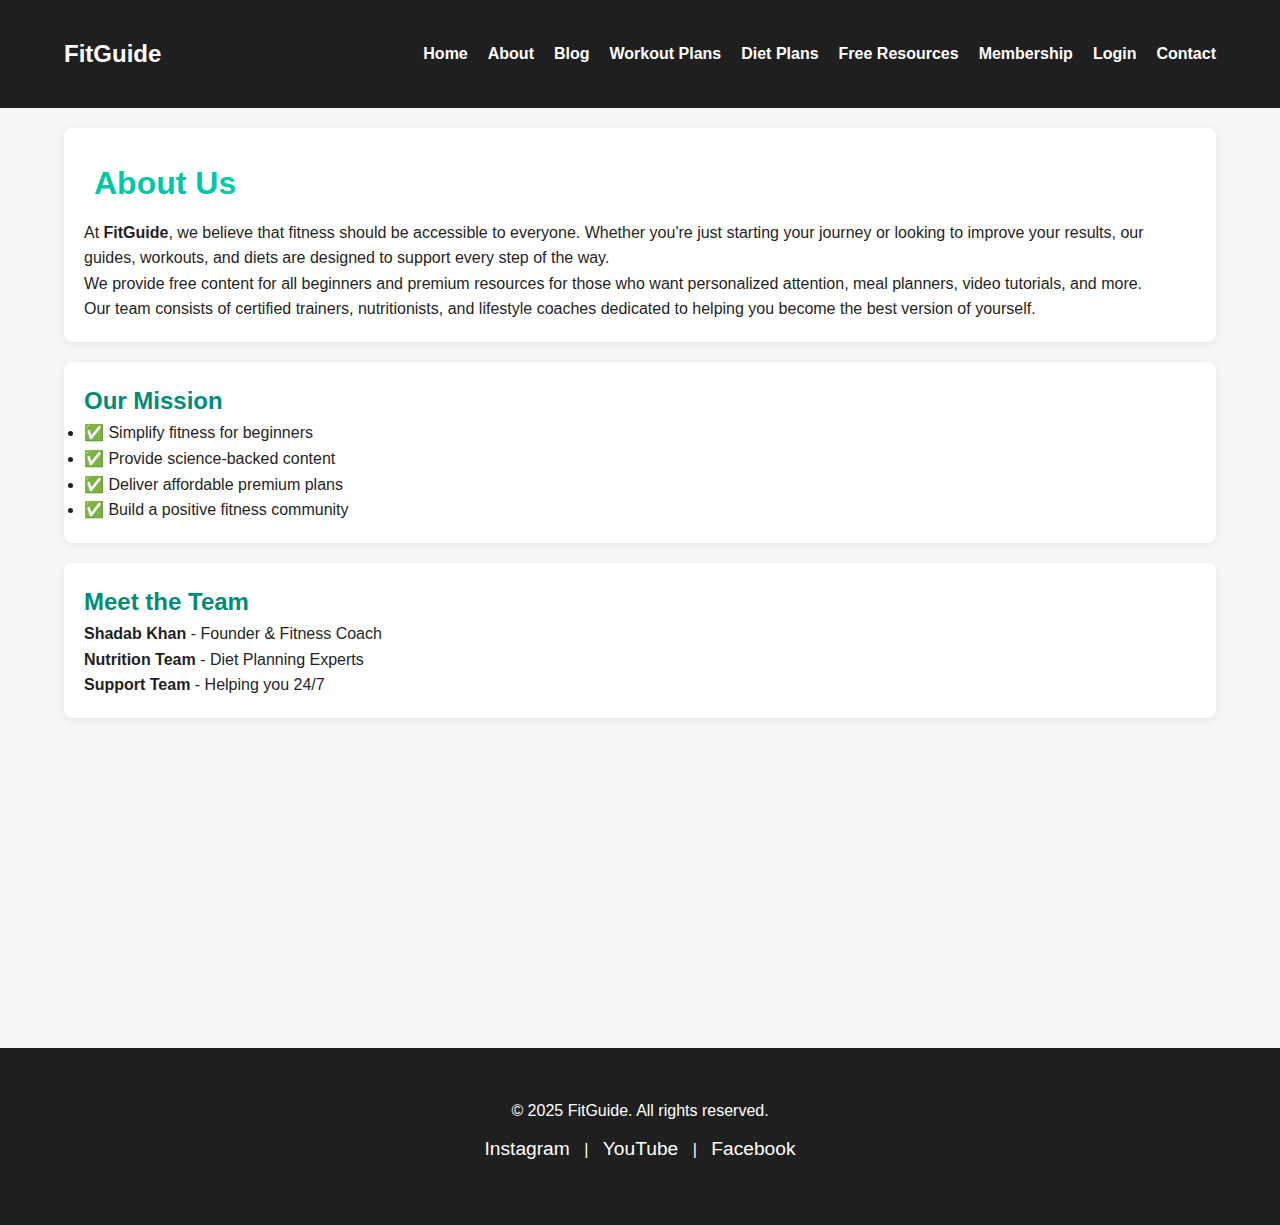
<file: about.html>
<!DOCTYPE html>
<html lang="en">
<head>
  <meta charset="UTF-8" />
  <meta name="viewport" content="width=device-width, initial-scale=1.0" />
  <meta name="description" content="Learn about our mission to help you get fit with accessible, beginner-friendly workout and diet plans.">
  <title>About Us - FitGuide</title>
  <link rel="stylesheet" href="style.css" />
</head>
<body>
  <!-- Header -->
  <header>
    <div class="container nav-container">
      <div class="logo">FitGuide</div>
  
      <div class="hamburger" id="hamburger">
        ☰
      </div>
  
      <nav id="nav-links">
        <ul>
          <li><a href="index.html">Home</a></li>
          <li><a href="about.html">About</a></li>
          <li><a href="blog.html">Blog</a></li>
          <li><a href="workout-plans.html">Workout Plans</a></li>
          <li><a href="diet-plans.html">Diet Plans</a></li>
          <li><a href="resources.html">Free Resources</a></li>
          <li><a href="membership.html">Membership</a></li>
          <li><a href="login.html">Login</a></li>
          <li><a href="contact.html">Contact</a></li>
        </ul>
      </nav>
    </div>
  </header>
  

  <!-- Main Content -->
  <main class="container">
    <section class="card">
      <h1>About Us</h1>
      <p>
        At <strong>FitGuide</strong>, we believe that fitness should be accessible to everyone. Whether you're just starting your journey or looking to improve your results, our guides, workouts, and diets are designed to support every step of the way.
      </p>
      <p>
        We provide free content for all beginners and premium resources for those who want personalized attention, meal planners, video tutorials, and more.
      </p>
      <p>
        Our team consists of certified trainers, nutritionists, and lifestyle coaches dedicated to helping you become the best version of yourself.
      </p>
    </section>

    <section class="card">
      <h2>Our Mission</h2>
      <ul>
        <li>✅ Simplify fitness for beginners</li>
        <li>✅ Provide science-backed content</li>
        <li>✅ Deliver affordable premium plans</li>
        <li>✅ Build a positive fitness community</li>
      </ul>
    </section>

    <section class="card">
      <h2>Meet the Team</h2>
      <p><strong>Shadab Khan</strong> - Founder & Fitness Coach</p>
      <p><strong>Nutrition Team</strong> - Diet Planning Experts</p>
      <p><strong>Support Team</strong> - Helping you 24/7</p>
    </section>
  </main>

  <!-- Footer -->
  <footer>
    <div class="container">
      <p>© 2025 FitGuide. All rights reserved.</p>
      <div class="social-icons">
        <a href="#">Instagram</a> |
        <a href="#">YouTube</a> |
        <a href="#">Facebook</a>
      </div>
    </div>
  </footer>
  <script>
    const hamburger = document.getElementById('hamburger');
    const navLinks = document.getElementById('nav-links');
  
    hamburger.addEventListener('click', () => {
      navLinks.classList.toggle('show');
    });
  </script>
  
</body>
</html>
</file>
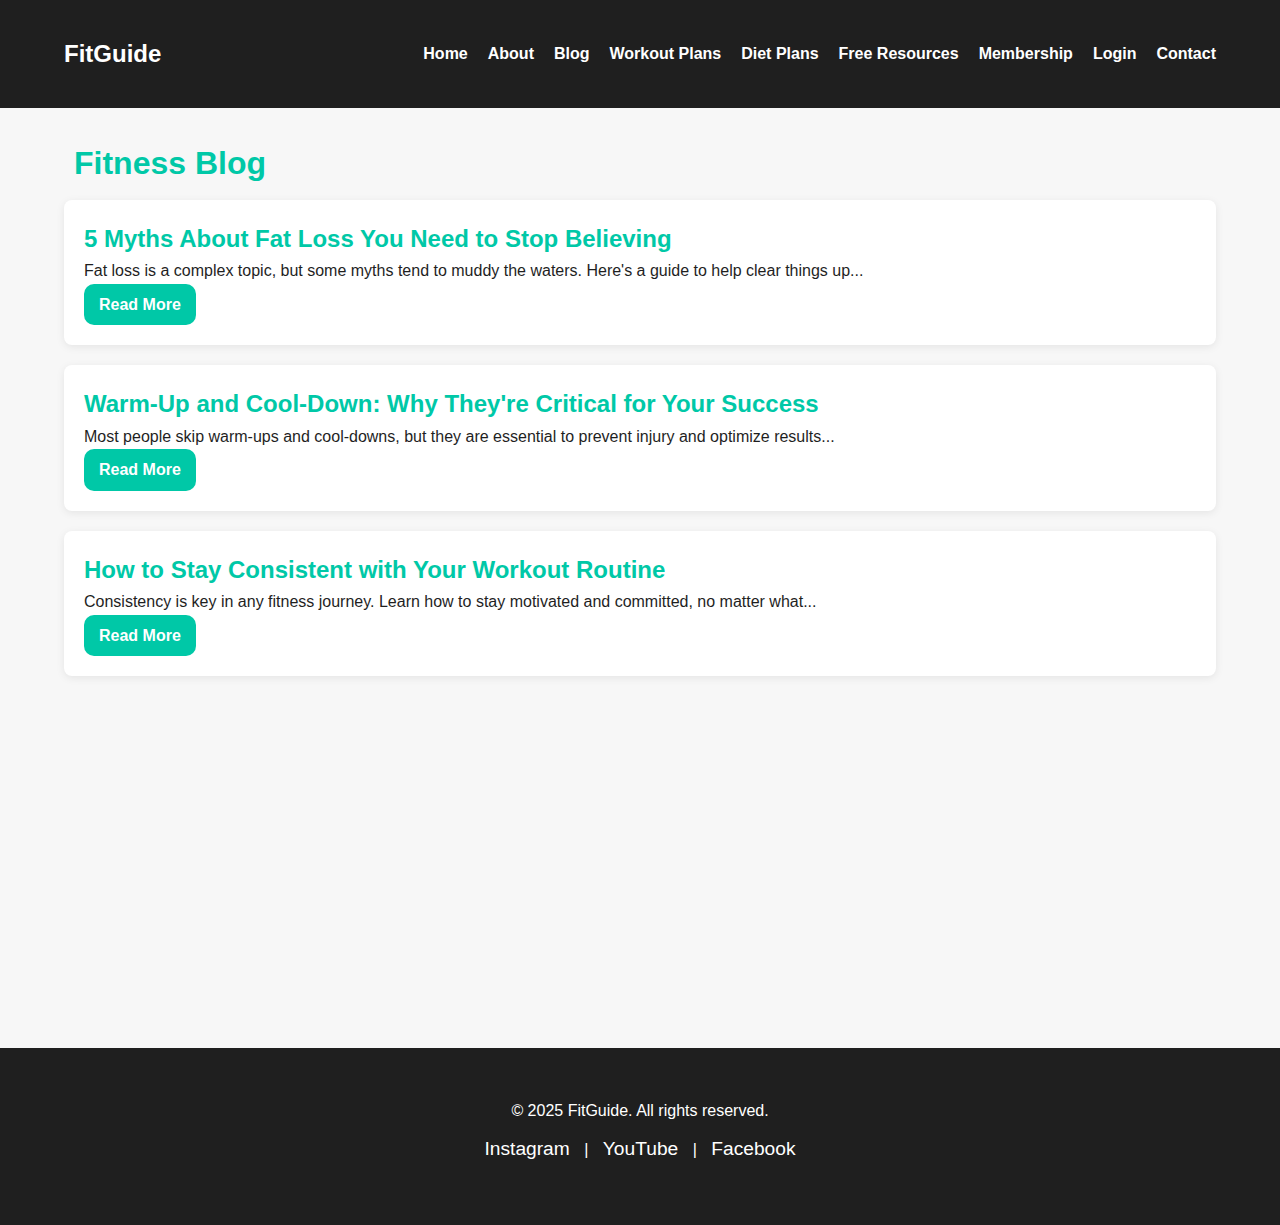
<file: blog.html>
<!DOCTYPE html>
<html lang="en">
<head>
  <meta charset="UTF-8" />
  <meta name="viewport" content="width=device-width, initial-scale=1.0" />
  <meta name="description" content="Discover fitness tips, workout myths, and the best advice to kickstart your fitness journey.">
  <title>Fitness Blog - FitGuide</title>
  <link rel="stylesheet" href="style.css" />
</head>
<body>
  <!-- Header -->
  <header>
    <div class="container nav-container">
      <div class="logo">FitGuide</div>
  
      <div class="hamburger" id="hamburger">
        ☰
      </div>
  
      <nav id="nav-links">
        <ul>
          <li><a href="index.html">Home</a></li>
          <li><a href="about.html">About</a></li>
          <li><a href="blog.html">Blog</a></li>
          <li><a href="workout-plans.html">Workout Plans</a></li>
          <li><a href="diet-plans.html">Diet Plans</a></li>
          <li><a href="resources.html">Free Resources</a></li>
          <li><a href="membership.html">Membership</a></li>
          <li><a href="login.html">Login</a></li>
          <li><a href="contact.html">Contact</a></li>
        </ul>
      </nav>
    </div>
  </header>
  

  <!-- Main Content -->
  
  <main class="container">
    <h1>Fitness Blog</h1>
    <section class="card">
      
      <h2><a href="#">5 Myths About Fat Loss You Need to Stop Believing</a></h2>
      <p>Fat loss is a complex topic, but some myths tend to muddy the waters. Here's a guide to help clear things up...</p>
      <a class="btn" href="#">Read More</a>
    </section>

    <section class="card">
      <h2><a href="#">Warm-Up and Cool-Down: Why They're Critical for Your Success</a></h2>
      <p>Most people skip warm-ups and cool-downs, but they are essential to prevent injury and optimize results...</p>
      <a class="btn" href="#">Read More</a>
    </section>

    <section class="card">
      <h2><a href="#">How to Stay Consistent with Your Workout Routine</a></h2>
      <p>Consistency is key in any fitness journey. Learn how to stay motivated and committed, no matter what...</p>
      <a class="btn" href="#">Read More</a>
    </section>
  </main>

  <!-- Footer -->
  <footer>
    <div class="container">
      <p>© 2025 FitGuide. All rights reserved.</p>
      <div class="social-icons">
        <a href="#">Instagram</a> |
        <a href="#">YouTube</a> |
        <a href="#">Facebook</a>
      </div>
    </div>
  </footer>
  <script>
    const hamburger = document.getElementById('hamburger');
    const navLinks = document.getElementById('nav-links');
  
    hamburger.addEventListener('click', () => {
      navLinks.classList.toggle('show');
    });
  </script>
  
</body>
</html>
</file>
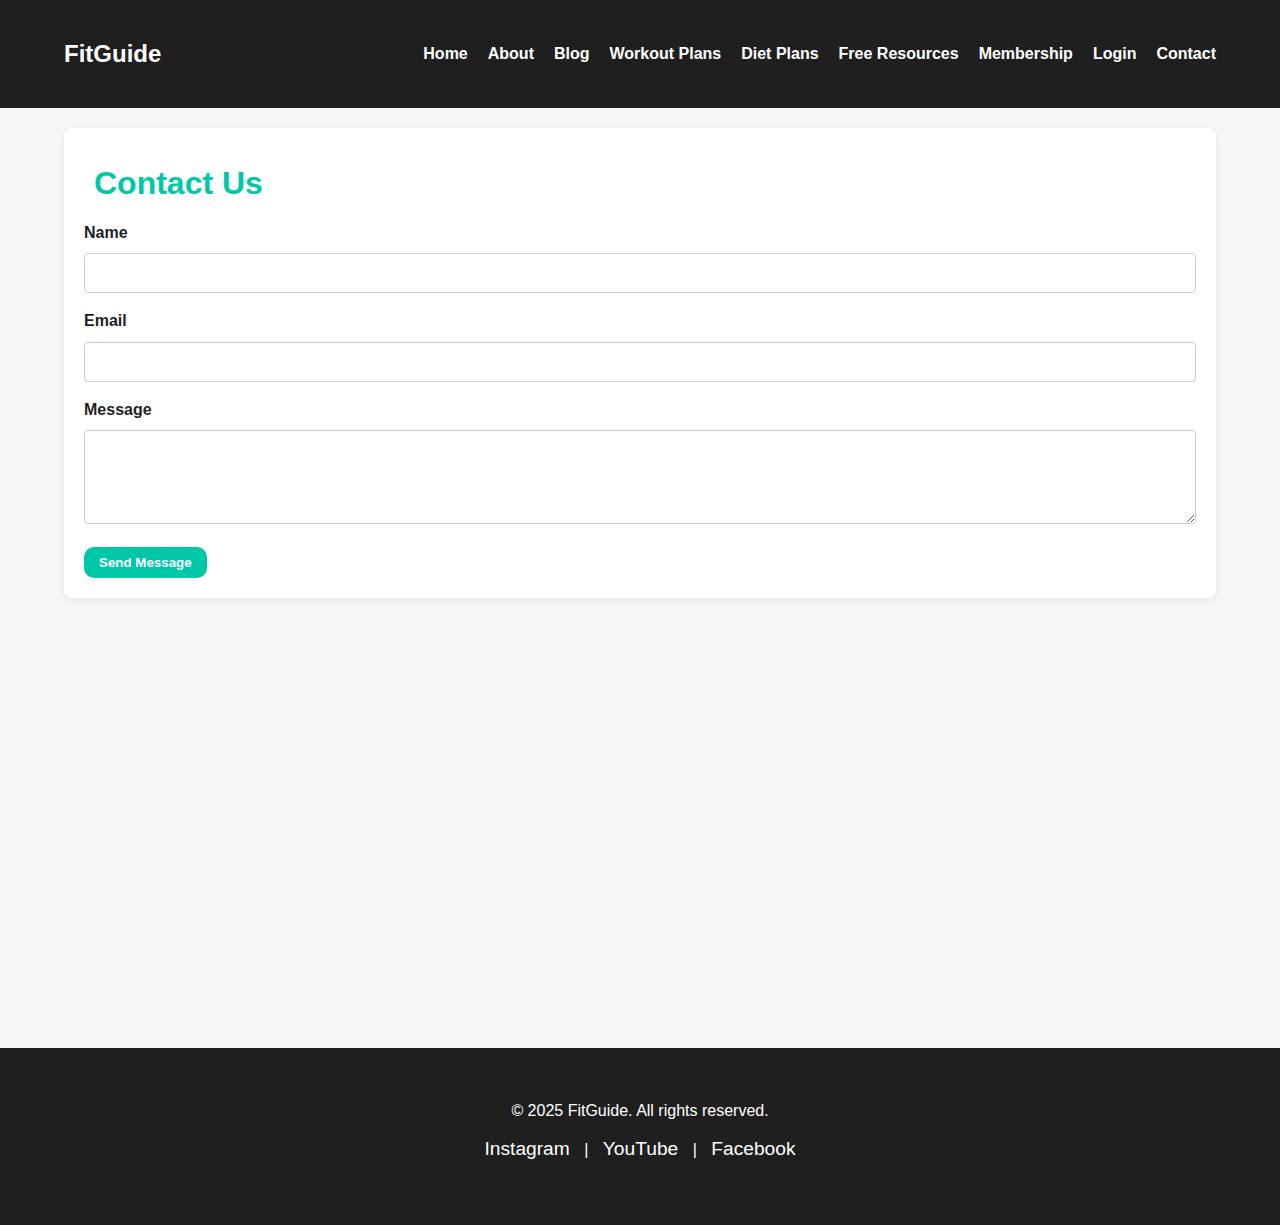
<file: contact.html>
<!DOCTYPE html>
<html lang="en">
<head>
  <meta charset="UTF-8" />
  <meta name="viewport" content="width=device-width, initial-scale=1.0" />
  <meta name="description" content="Get in touch with FitGuide for any questions about fitness plans, memberships, and inquiries.">
  <title>Contact Us - FitGuide</title>
  <link rel="stylesheet" href="style.css" />
</head>
<body>
  <!-- Header -->
  <header>
    <div class="container nav-container">
      <div class="logo">FitGuide</div>
  
      <div class="hamburger" id="hamburger">
        ☰
      </div>
  
      <nav id="nav-links">
        <ul>
          <li><a href="index.html">Home</a></li>
          <li><a href="about.html">About</a></li>
          <li><a href="blog.html">Blog</a></li>
          <li><a href="workout-plans.html">Workout Plans</a></li>
          <li><a href="diet-plans.html">Diet Plans</a></li>
          <li><a href="resources.html">Free Resources</a></li>
          <li><a href="membership.html">Membership</a></li>
          <li><a href="login.html">Login</a></li>
          <li><a href="contact.html">Contact</a></li>
        </ul>
      </nav>
    </div>
  </header>
  
  <!-- Main Content -->
  <main class="container">
    <section class="card">
      <h1>Contact Us</h1>
      <form>
        <label for="name">Name</label>
        <input type="text" id="name" name="name" required />

        <label for="email">Email</label>
        <input type="email" id="email" name="email" required />

        <label for="message">Message</label>
        <textarea id="message" name="message" rows="4" required></textarea>

        <button type="submit" class="btn">Send Message</button>
      </form>
    </section>
  </main>

  <!-- Footer -->
  <footer>
    <div class="container">
      <p>© 2025 FitGuide. All rights reserved.</p>
      <div class="social-icons">
        <a href="#">Instagram</a> |
        <a href="#">YouTube</a> |
        <a href="#">Facebook</a>
      </div>
    </div>
  </footer>
  <script>
    const hamburger = document.getElementById('hamburger');
    const navLinks = document.getElementById('nav-links');
  
    hamburger.addEventListener('click', () => {
      navLinks.classList.toggle('show');
    });
  </script>
  
</body>
</html>
</file>
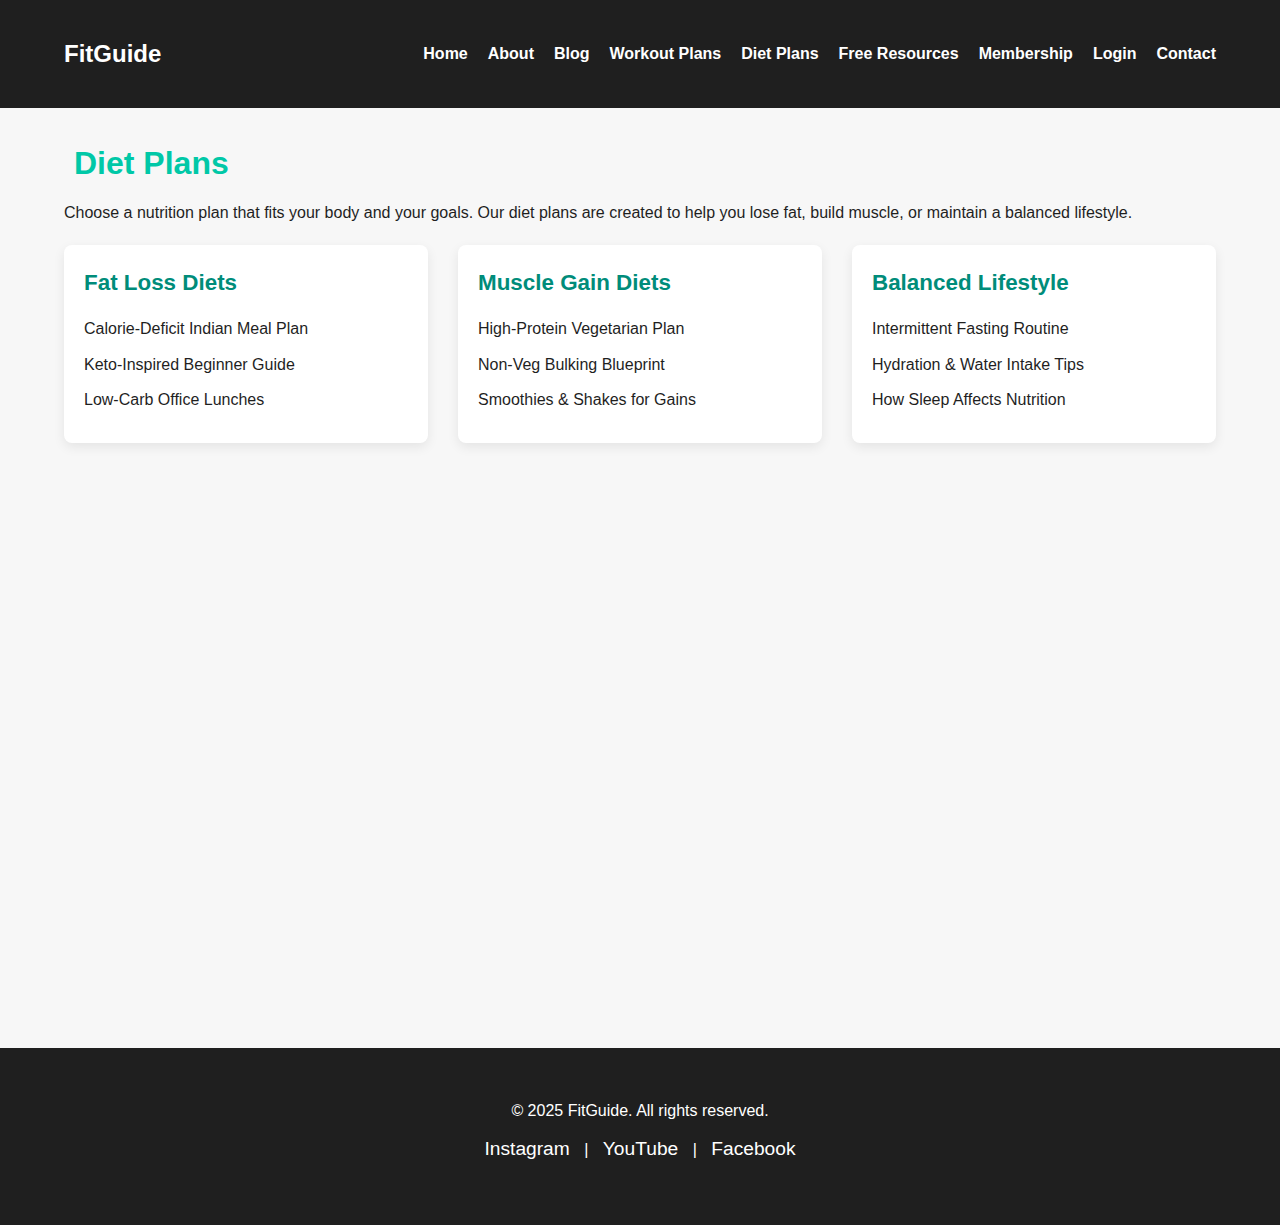
<file: diet-plans.html>
<!DOCTYPE html>
<html lang="en">
<head>
  <meta charset="UTF-8" />
  <meta name="viewport" content="width=device-width, initial-scale=1.0" />
  <meta name="description" content="Explore diet plans for fat loss, muscle gain, and healthy living. Get started with personalized nutrition.">
  <title>Diet Plans - FitGuide</title>
  <link rel="stylesheet" href="style.css" />
  <style>
    /* Diet Plan Flex Container */
    .diet-section {
      display: flex;
      flex-wrap: wrap;
      gap: 30px;
      justify-content: space-between;
      margin-top: 20px;
    }

    .diet-card {
      background: #fff;
      border-radius: 8px;
      box-shadow: 0 4px 12px rgba(0, 0, 0, 0.08);
      padding: 20px;
      flex: 1 1 calc(33% - 30px);
      min-width: 280px;
      transition: transform 0.3s ease;
    }

    .diet-card:hover {
      transform: translateY(-5px);
    }

    .diet-card h2 {
      font-size: 1.4rem;
      color: #008c7a;
      margin-bottom: 15px;
    }

    .diet-card ul {
      list-style: none;
      padding: 0;
    }

    .diet-card ul li {
      margin: 10px 0;
    }

    .diet-card ul li a {
      color: #1F1F1F;
      text-decoration: none;
      font-weight: 500;
    }

    .diet-card ul li a:hover {
        color: #00C8A7;
      text-decoration: underline;
    }

    @media (max-width: 768px) {
      .diet-card {
        flex: 1 1 100%;
      }
    }
  </style>
</head>
<body>
  <!-- Header -->
  <header>
    <div class="container nav-container">
      <div class="logo">FitGuide</div>
  
      <div class="hamburger" id="hamburger">
        ☰
      </div>
  
      <nav id="nav-links">
        <ul>
          <li><a href="index.html">Home</a></li>
          <li><a href="about.html">About</a></li>
          <li><a href="blog.html">Blog</a></li>
          <li><a href="workout-plans.html">Workout Plans</a></li>
          <li><a href="diet-plans.html">Diet Plans</a></li>
          <li><a href="resources.html">Free Resources</a></li>
          <li><a href="membership.html">Membership</a></li>
          <li><a href="login.html">Login</a></li>
          <li><a href="contact.html">Contact</a></li>
        </ul>
      </nav>
    </div>
  </header>
  

  <!-- Main -->
  <main class="container">
    <h1>Diet Plans</h1>
    <p>Choose a nutrition plan that fits your body and your goals. Our diet plans are created to help you lose fat, build muscle, or maintain a balanced lifestyle.</p>

    <section class="diet-section">
      <!-- Fat Loss Diets -->
      <div class="diet-card">
        <h2>Fat Loss Diets</h2>
        <ul>
          <li><a href="#">Calorie-Deficit Indian Meal Plan</a></li>
          <li><a href="#">Keto-Inspired Beginner Guide</a></li>
          <li><a href="#">Low-Carb Office Lunches</a></li>
        </ul>
      </div>

      <!-- Muscle Gain Diets -->
      <div class="diet-card">
        <h2>Muscle Gain Diets</h2>
        <ul>
          <li><a href="#">High-Protein Vegetarian Plan</a></li>
          <li><a href="#">Non-Veg Bulking Blueprint</a></li>
          <li><a href="#">Smoothies & Shakes for Gains</a></li>
        </ul>
      </div>

      <!-- Balanced Lifestyle -->
      <div class="diet-card">
        <h2>Balanced Lifestyle</h2>
        <ul>
          <li><a href="#">Intermittent Fasting Routine</a></li>
          <li><a href="#">Hydration & Water Intake Tips</a></li>
          <li><a href="#">How Sleep Affects Nutrition</a></li>
        </ul>
      </div>
    </section>
  </main>

  <!-- Footer -->
  <footer>
    <div class="container">
      <p>© 2025 FitGuide. All rights reserved.</p>
      <div class="social-icons">
        <a href="#">Instagram</a> |
        <a href="#">YouTube</a> |
        <a href="#">Facebook</a>
      </div>
    </div>
  </footer>
  <script>
    const hamburger = document.getElementById('hamburger');
    const navLinks = document.getElementById('nav-links');
  
    hamburger.addEventListener('click', () => {
      navLinks.classList.toggle('show');
    });
  </script>
  
</body>
</html>
</file>
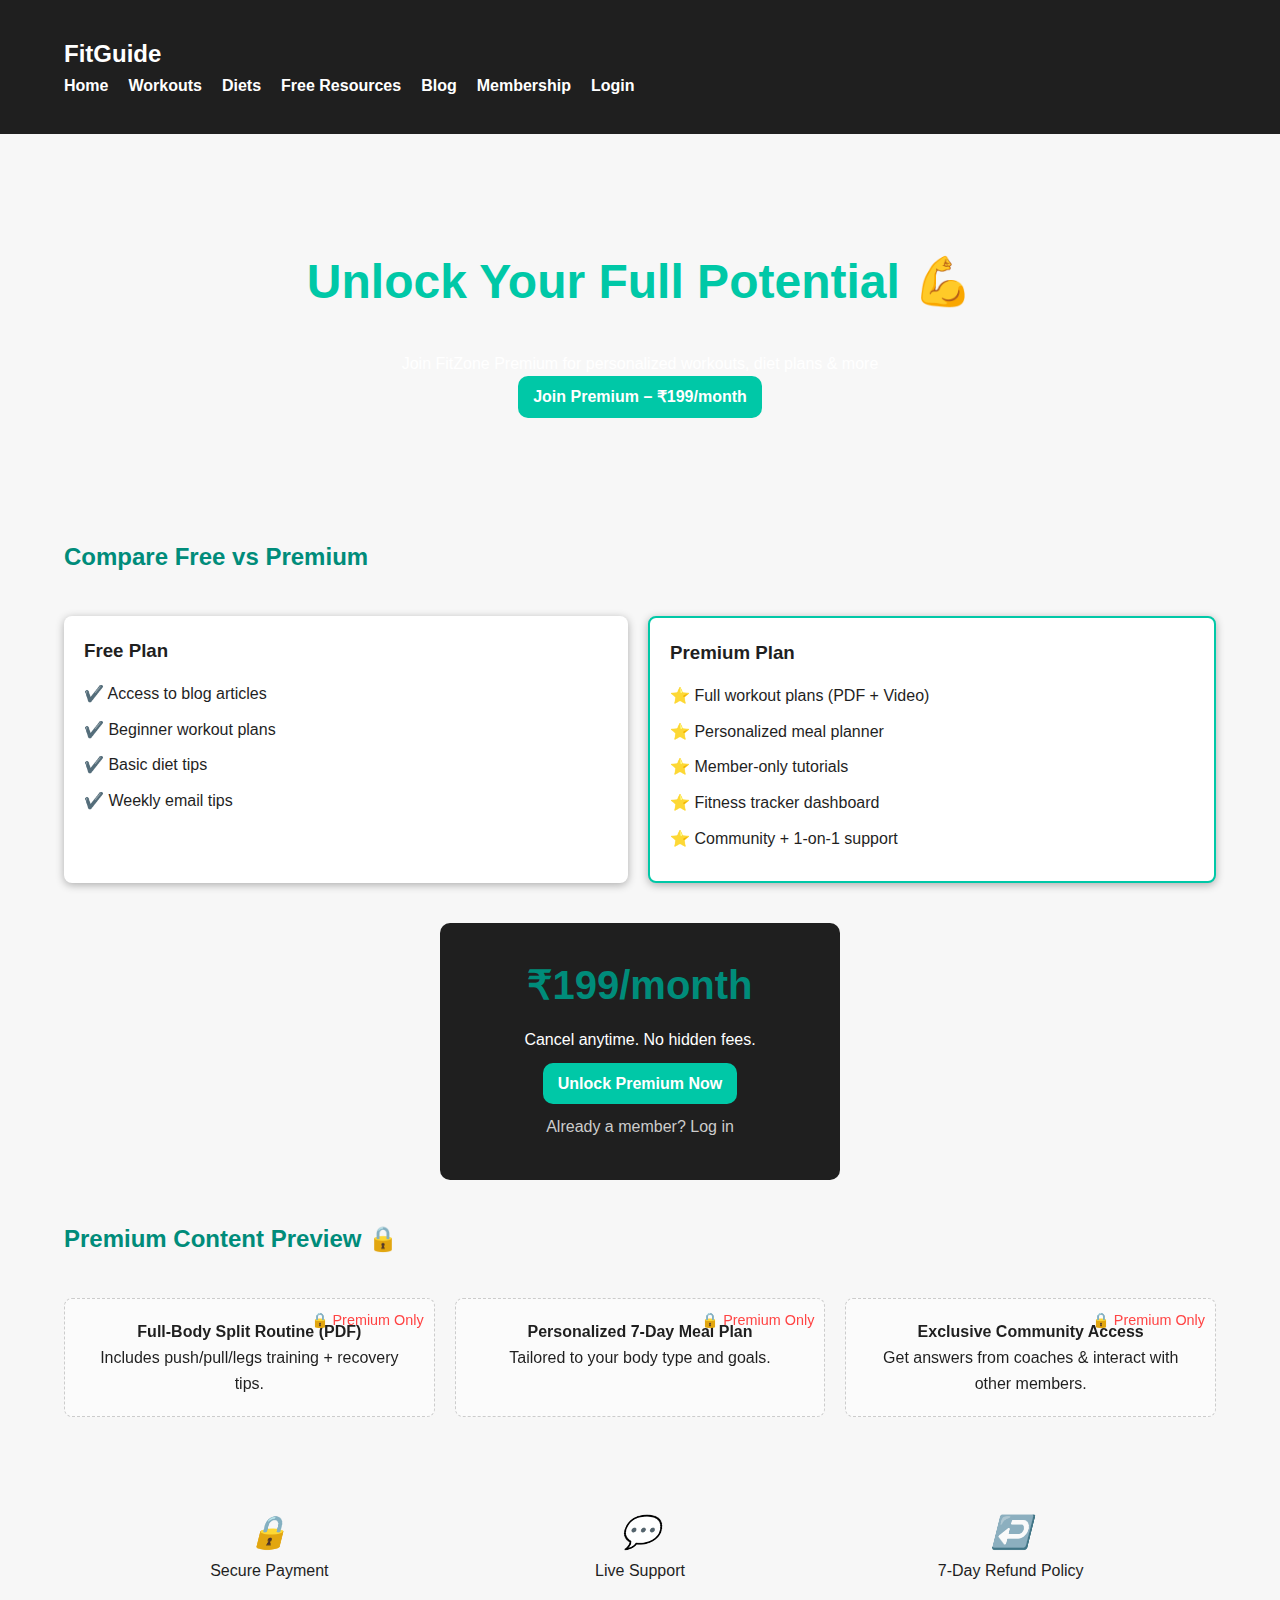
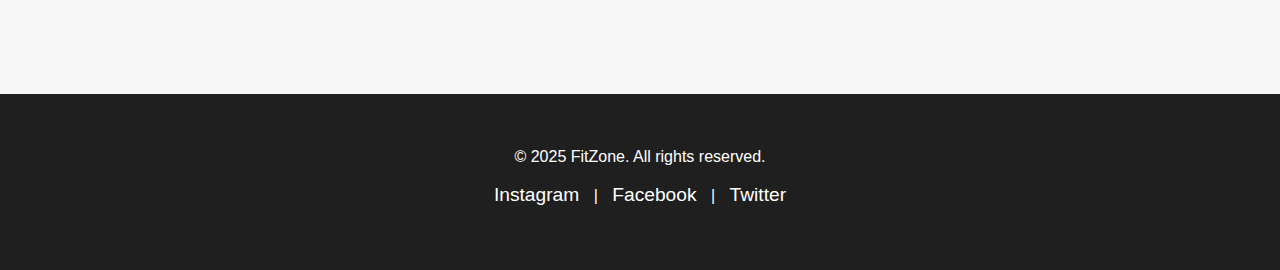
<file: membership.html>
<!DOCTYPE html>
<html lang="en">
<head>
  <meta charset="UTF-8" />
  <meta name="viewport" content="width=device-width, initial-scale=1.0" />
  <title>Membership Plans - FitZone</title>
  <link rel="stylesheet" href="style.css" />
  <style>
    /* Internal CSS specific to Membership Page */
    .hero-membership {
      background: url('https://source.unsplash.com/1600x600/?fitness,team') no-repeat center/cover;
      padding: 100px 20px;
      color: white;
      text-align: center;
    }

    .hero-membership h1 {
      font-size: 3rem;
      margin-bottom: 20px;
    }

    .plan-comparison {
      display: flex;
      flex-wrap: wrap;
      gap: 20px;
      margin: 40px 0;
    }

    .plan {
      flex: 1;
      min-width: 280px;
      background: white;
      border-radius: 8px;
      padding: 20px;
      box-shadow: 0 2px 8px rgba(0, 0, 0, 0.3);
    }

    .plan h3 {
      margin-bottom: 15px;
    }

    .plan ul {
      list-style: none;
      padding-left: 0;
    }

    .plan ul li {
      margin-bottom: 10px;
    }

    .plan-premium {
      border: 2px solid #00C8A7;
    }

    .pricing-card {
      background: #1F1F1F;
      color: white;
      padding: 30px;
      border-radius: 10px;
      text-align: center;
      margin: 40px auto;
      max-width: 400px;
    }

    .pricing-card h2 {
      font-size: 2.5rem;
      margin-bottom: 10px;
    }

    .pricing-card p {
      margin: 10px 0;
    }

    .locked-preview {
      display: flex;
      flex-wrap: wrap;
      gap: 20px;
      margin: 40px 0;
    }

    .locked-box {
      flex: 1;
      min-width: 280px;
      background: rgba(255,255,255,0.5);
      backdrop-filter: blur(3px);
      border-radius: 8px;
      padding: 20px;
      text-align: center;
      border: 1px dashed #ccc;
      position: relative;
    }

    .locked-box::after {
      content: '🔒 Premium Only';
      position: absolute;
      top: 10px;
      right: 10px;
      font-size: 0.9rem;
      color: #ff4444;
    }

    .trust-section {
      background: #F7F7F7;
      padding: 40px 20px;
      display: flex;
      justify-content: space-around;
      flex-wrap: wrap;
      text-align: center;
    }

    .trust-item {
      flex: 1;
      min-width: 200px;
      margin: 10px;
    }

    .trust-item i {
      font-size: 2rem;
      margin-bottom: 10px;
    }

    @media (max-width: 768px) {
      .hero-membership h1 {
        font-size: 2rem;
      }

      .plan-comparison, .locked-preview {
        flex-direction: column;
      }
    }
  </style>
</head>
<body>
  <!-- Header -->
  <header>
    <div class="container">
      <nav>
        <div class="logo">FitGuide</div>
        <ul>
          <li><a href="index.html">Home</a></li>
          <li><a href="workout-plans.html">Workouts</a></li>
          <li><a href="diet-plans.html">Diets</a></li>
          <li><a href="resources.html">Free Resources</a></li>
          <li><a href="blog.html">Blog</a></li>
          <li><a href="membership.html">Membership</a></li>
          <li><a href="login.html">Login</a></li>
        </ul>
      </nav>
    </div>
  </header>

  <!-- Hero Section -->
  <section class="hero-membership">
    <h1>Unlock Your Full Potential 💪</h1>
    <p>Join FitZone Premium for personalized workouts, diet plans & more</p>
    <a href="signup.html" class="btn">Join Premium – ₹199/month</a>
  </section>

  <div class="container">
    <!-- Plan Comparison -->
    <h2>Compare Free vs Premium</h2>
    <div class="plan-comparison">
      <!-- Free Plan -->
      <div class="plan">
        <h3>Free Plan</h3>
        <ul>
          <li>✔️ Access to blog articles</li>
          <li>✔️ Beginner workout plans</li>
          <li>✔️ Basic diet tips</li>
          <li>✔️ Weekly email tips</li>
        </ul>
      </div>

      <!-- Premium Plan -->
      <div class="plan plan-premium">
        <h3>Premium Plan</h3>
        <ul>
          <li>⭐ Full workout plans (PDF + Video)</li>
          <li>⭐ Personalized meal planner</li>
          <li>⭐ Member-only tutorials</li>
          <li>⭐ Fitness tracker dashboard</li>
          <li>⭐ Community + 1-on-1 support</li>
        </ul>
      </div>
    </div>

    <!-- Pricing Card -->
    <div class="pricing-card">
      <h2>₹199/month</h2>
      <p>Cancel anytime. No hidden fees.</p>
      <a href="signup.html" class="btn">Unlock Premium Now</a>
      <p style="margin-top: 10px;"><a href="login.html" style="color: #ccc;">Already a member? Log in</a></p>
    </div>

    <!-- Locked Content Preview -->
    <h2>Premium Content Preview 🔒</h2>
    <div class="locked-preview">
      <div class="locked-box">
        <h4>Full-Body Split Routine (PDF)</h4>
        <p>Includes push/pull/legs training + recovery tips.</p>
      </div>
      <div class="locked-box">
        <h4>Personalized 7-Day Meal Plan</h4>
        <p>Tailored to your body type and goals.</p>
      </div>
      <div class="locked-box">
        <h4>Exclusive Community Access</h4>
        <p>Get answers from coaches & interact with other members.</p>
      </div>
    </div>

    <!-- Trust Section -->
    <div class="trust-section">
      <div class="trust-item">
        <i>🔒</i>
        <p>Secure Payment</p>
      </div>
      <div class="trust-item">
        <i>💬</i>
        <p>Live Support</p>
      </div>
      <div class="trust-item">
        <i>↩️</i>
        <p>7-Day Refund Policy</p>
      </div>
    </div>
  </div>

  <!-- Footer -->
  <footer>
    <div class="container">
      <p>&copy; 2025 FitZone. All rights reserved.</p>
      <div class="social-icons">
        <a href="#">Instagram</a> |
        <a href="#">Facebook</a> |
        <a href="#">Twitter</a>
      </div>
    </div>
  </footer>
</body>
</html>
</file>
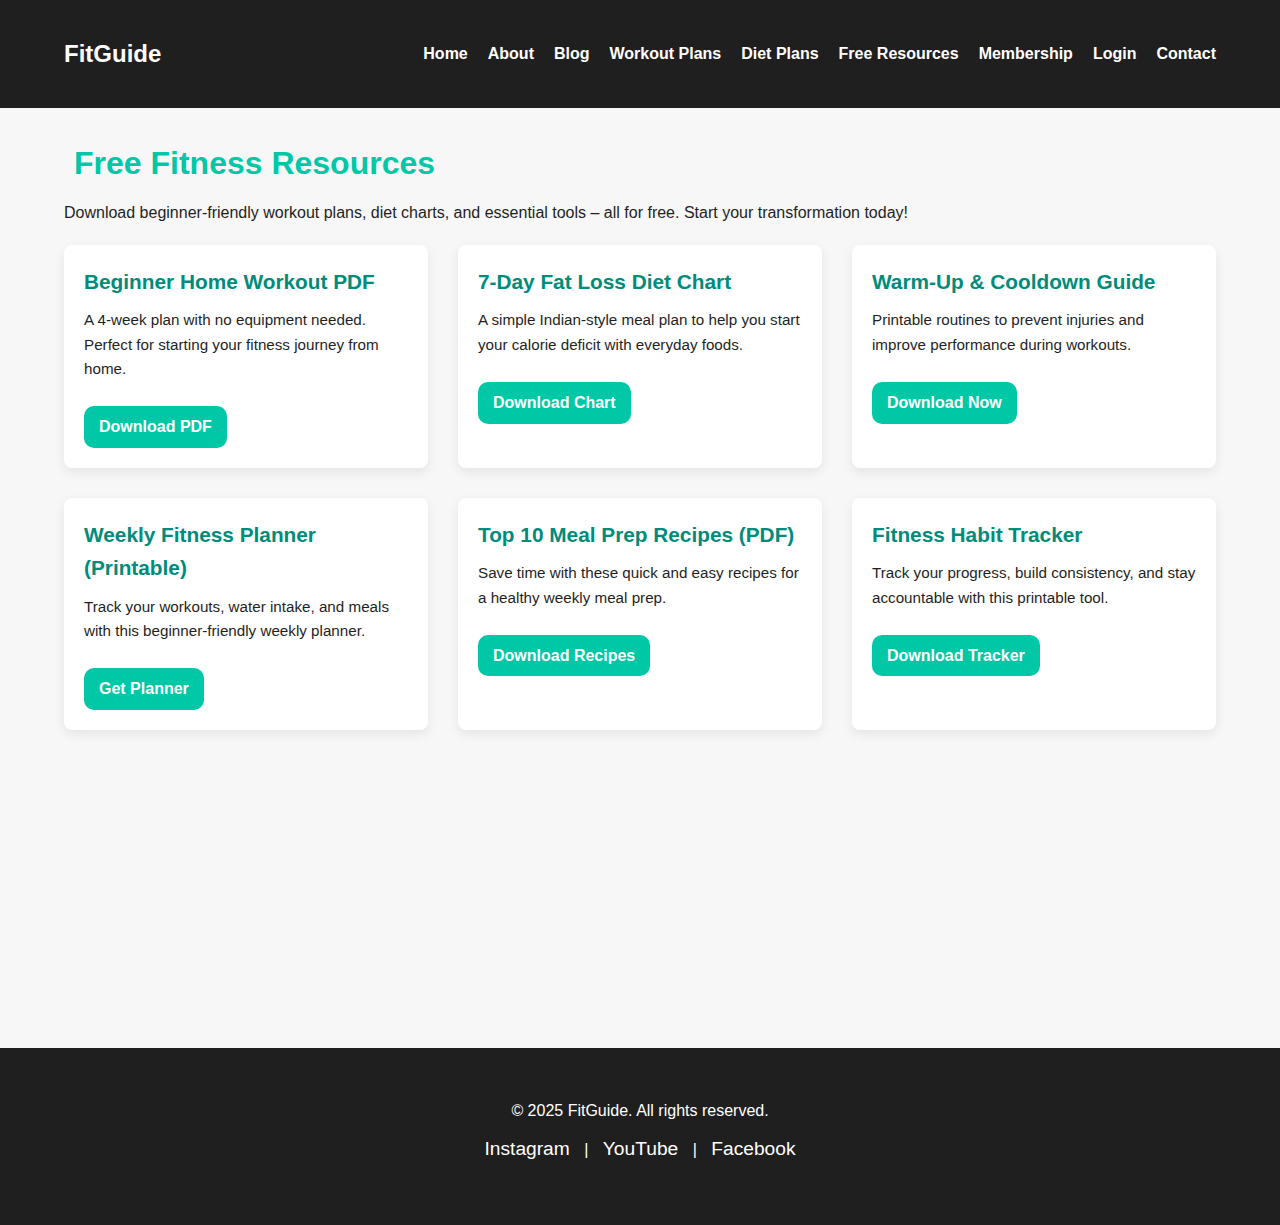
<file: resources.html>
<!DOCTYPE html>
<html lang="en">
<head>
  <meta charset="UTF-8" />
  <meta name="viewport" content="width=device-width, initial-scale=1.0" />
  <meta name="description" content="Download free workout PDFs, diet charts, and fitness tools. Perfect for beginners looking to get started.">
  <title>Free Resources - FitGuide</title>
  <link rel="stylesheet" href="style.css" />
  <style>
    .resources-section {
      display: flex;
      flex-wrap: wrap;
      gap: 30px;
      justify-content: space-between;
      margin-top: 20px;
    }

    .resource-card {
      background: #fff;
      border-radius: 8px;
      box-shadow: 0 4px 12px rgba(0, 0, 0, 0.08);
      padding: 20px;
      flex: 1 1 calc(33% - 30px);
      min-width: 280px;
      transition: transform 0.3s ease;
    }

    .resource-card:hover {
      transform: translateY(-5px);
    }

    .resource-card h2 {
      font-size: 1.3rem;
      margin-bottom: 10px;
    }

    .resource-card p {
      font-size: 0.95rem;
      margin-bottom: 15px;
    }

    .resource-card a {
      display: inline-block;
      margin-top: 10px;
    }

    @media (max-width: 768px) {
      .resource-card {
        flex: 1 1 100%;
      }
    }
  </style>
</head>
<body>
  <!-- Header -->
  <header>
    <div class="container nav-container">
      <div class="logo">FitGuide</div>
  
      <div class="hamburger" id="hamburger">
        ☰
      </div>
  
      <nav id="nav-links">
        <ul>
          <li><a href="index.html">Home</a></li>
          <li><a href="about.html">About</a></li>
          <li><a href="blog.html">Blog</a></li>
          <li><a href="workout-plans.html">Workout Plans</a></li>
          <li><a href="diet-plans.html">Diet Plans</a></li>
          <li><a href="resources.html">Free Resources</a></li>
          <li><a href="membership.html">Membership</a></li>
          <li><a href="login.html">Login</a></li>
          <li><a href="contact.html">Contact</a></li>
        </ul>
      </nav>
    </div>
  </header>
  

  <!-- Main -->
  <main class="container">
    <h1>Free Fitness Resources</h1>
    <p>Download beginner-friendly workout plans, diet charts, and essential tools – all for free. Start your transformation today!</p>

    <section class="resources-section">
      <!-- Resource 1 -->
      <div class="resource-card">
        <h2>Beginner Home Workout PDF</h2>
        <p>A 4-week plan with no equipment needed. Perfect for starting your fitness journey from home.</p>
        <a href="#" class="btn">Download PDF</a>
      </div>

      <!-- Resource 2 -->
      <div class="resource-card">
        <h2>7-Day Fat Loss Diet Chart</h2>
        <p>A simple Indian-style meal plan to help you start your calorie deficit with everyday foods.</p>
        <a href="#" class="btn">Download Chart</a>
      </div>

      <!-- Resource 3 -->
      <div class="resource-card">
        <h2>Warm-Up & Cooldown Guide</h2>
        <p>Printable routines to prevent injuries and improve performance during workouts.</p>
        <a href="#" class="btn">Download Now</a>
      </div>

      <!-- Resource 4 -->
      <div class="resource-card">
        <h2>Weekly Fitness Planner (Printable)</h2>
        <p>Track your workouts, water intake, and meals with this beginner-friendly weekly planner.</p>
        <a href="#" class="btn">Get Planner</a>
      </div>

      <!-- Resource 5 -->
      <div class="resource-card">
        <h2>Top 10 Meal Prep Recipes (PDF)</h2>
        <p>Save time with these quick and easy recipes for a healthy weekly meal prep.</p>
        <a href="#" class="btn">Download Recipes</a>
      </div>

      <!-- Resource 6 -->
      <div class="resource-card">
        <h2>Fitness Habit Tracker</h2>
        <p>Track your progress, build consistency, and stay accountable with this printable tool.</p>
        <a href="#" class="btn">Download Tracker</a>
      </div>
    </section>
  </main>

  <!-- Footer -->
  <footer>
    <div class="container">
      <p>© 2025 FitGuide. All rights reserved.</p>
      <div class="social-icons">
        <a href="#">Instagram</a> |
        <a href="#">YouTube</a> |
        <a href="#">Facebook</a>
      </div>
    </div>
  </footer>
  <script>
    const hamburger = document.getElementById('hamburger');
    const navLinks = document.getElementById('nav-links');
  
    hamburger.addEventListener('click', () => {
      navLinks.classList.toggle('show');
    });
  </script>
  
</body>
</html>
</file>
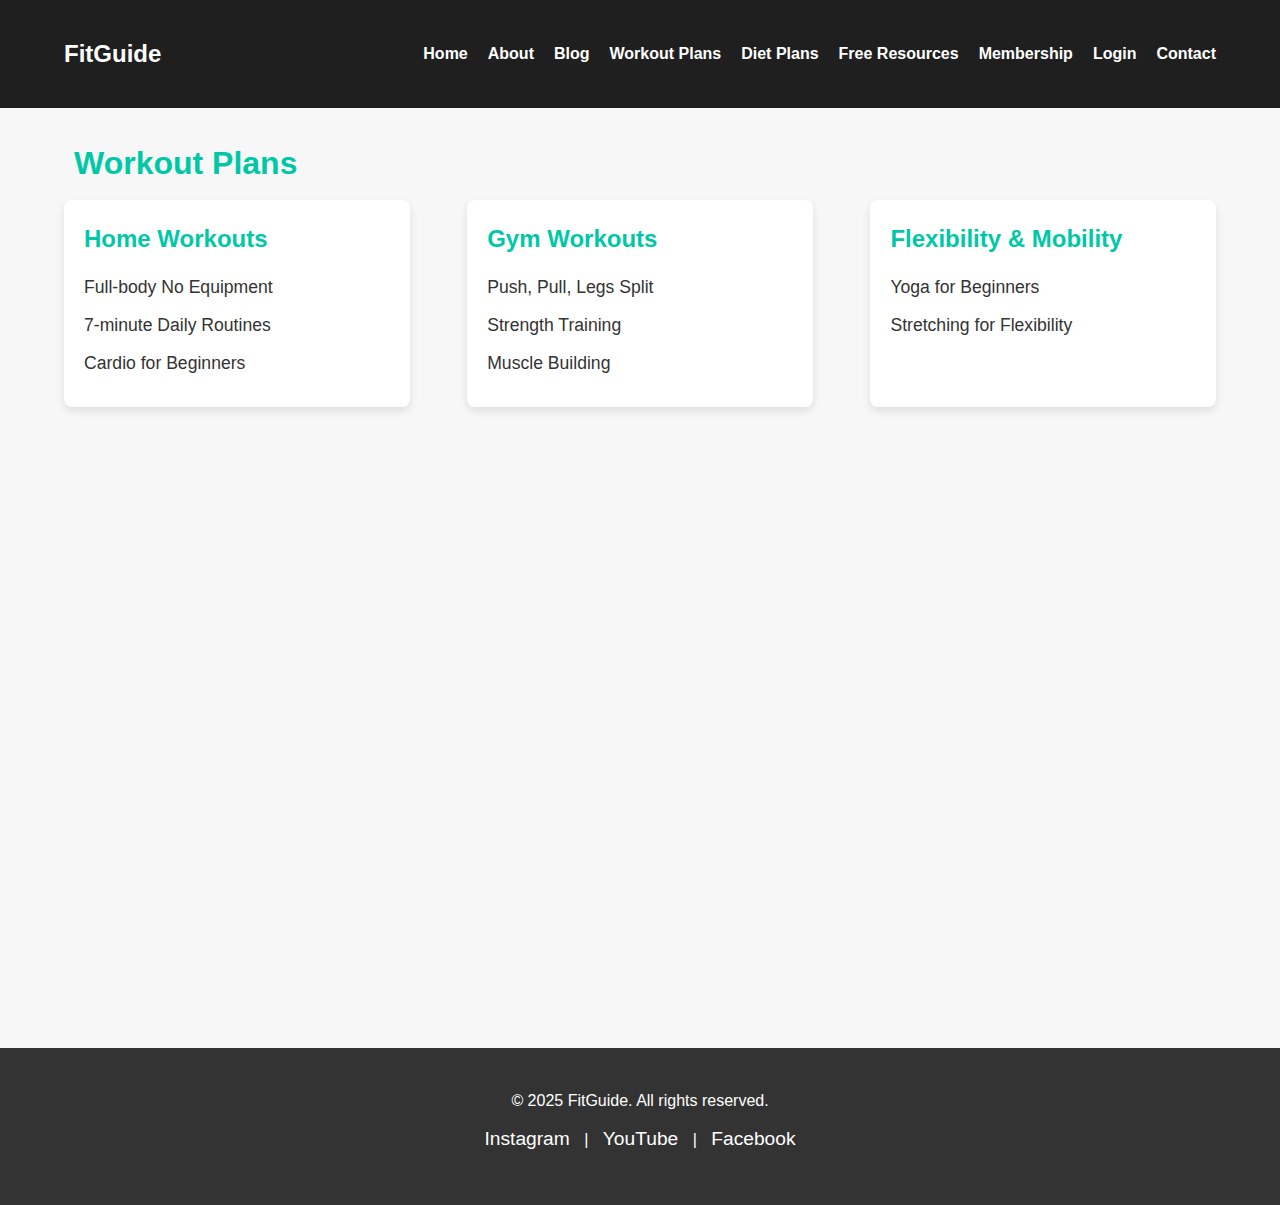
<file: workout-plans.html>
<!DOCTYPE html>
<html lang="en">
<head>
  <meta charset="UTF-8" />
  <meta name="viewport" content="width=device-width, initial-scale=1.0" />
  <meta name="description" content="Explore various workout plans for fat loss, muscle gain, and strength training. Start your fitness journey today.">
  <title>Workout Plans - FitGuide</title>
  <link rel="stylesheet" href="style.css" />
  <style>
    /* General Body Styling */
 /* body {
  font-family: Arial, sans-serif;
  line-height: 1.6;
  margin: 0;
  padding: 0;
  background-color: #f4f4f4;
} */

/* header {
  background: #333;
  color: white;
  padding: 15px 0;
}
header .container {
display: flex;
justify-content: space-between;
align-items: center;
}


header .logo {
  font-size: 1.8em;
  font-weight: bold;
}

header nav ul {
  list-style: none;
  padding: 0;
}

header nav ul li {
  display: inline;
  margin: 0 15px;
}

header nav ul li a {
  color: white;
  text-decoration: none;
} */ */

/* .container {
    width: 90%;
    max-width: 1200px;
    margin: auto;
    padding: 20px 0;
  } */

/* Main Content */
.container {
  width: 90%;
  max-width: 1200px;
  margin: auto;
  padding: 20px 0;
}


/* Workout Plans Section */
.plans {
  display: flex;
  flex-wrap: wrap;
  gap: 30px;
  justify-content: space-between;
}

.plan-card {
  background-color: white;
  padding: 20px;
  border-radius: 8px;
  box-shadow: 0 4px 8px rgba(0, 0, 0, 0.1);
  width: 30%;
  min-width: 250px;
  transition: transform 0.3s ease-in-out;
}

.plan-card:hover {
  transform: scale(1.05);
}

.plan-card h2 {
  font-size: 1.5em;
  color: #00C8A7;
  margin-bottom: 15px;
}

.plan-card ul {
  list-style: none;
  padding: 0;
}

.plan-card ul li {
  margin: 10px 0;
}

.plan-card ul li a {
  color: #333;
  text-decoration: none;
  font-size: 1.1em;
}

.plan-card ul li a:hover {
  text-decoration: underline;
  color: #00C8A7;
}

/* Footer Styling */
footer {
  background-color: #333;
  color: white;
  padding: 20px 0;
  text-align: center;
}

footer .social-icons a {
  color: white;
  margin: 0 10px;
  text-decoration: none;
}

footer .social-icons a:hover {
  text-decoration: underline;
}

  </style>
</head>
<body>
  <!-- Header -->
  <header>
    <div class="container nav-container">
      <div class="logo">FitGuide</div>
  
      <div class="hamburger" id="hamburger">
        ☰
      </div>
  
      <nav id="nav-links">
        <ul>
          <li><a href="index.html">Home</a></li>
          <li><a href="about.html">About</a></li>
          <li><a href="blog.html">Blog</a></li>
          <li><a href="workout-plans.html">Workout Plans</a></li>
          <li><a href="diet-plans.html">Diet Plans</a></li>
          <li><a href="resources.html">Free Resources</a></li>
          <li><a href="membership.html">Membership</a></li>
          <li><a href="login.html">Login</a></li>
          <li><a href="contact.html">Contact</a></li>
        </ul>
      </nav>
    </div>
  </header>
  

  <!-- Main Content -->
  <main class="container">
    <h1>Workout Plans</h1>
    
    <section class="plans">
      <div class="plan-card">
        <h2>Home Workouts</h2>
        <ul>
          <li><a href="#">Full-body No Equipment</a></li>
          <li><a href="#">7-minute Daily Routines</a></li>
          <li><a href="#">Cardio for Beginners</a></li>
        </ul>
      </div>

      <div class="plan-card">
        <h2>Gym Workouts</h2>
        <ul>
          <li><a href="#">Push, Pull, Legs Split</a></li>
          <li><a href="#">Strength Training</a></li>
          <li><a href="#">Muscle Building</a></li>
        </ul>
      </div>

      <div class="plan-card">
        <h2>Flexibility & Mobility</h2>
        <ul>
          <li><a href="#">Yoga for Beginners</a></li>
          <li><a href="#">Stretching for Flexibility</a></li>
        </ul>
      </div>
    </section>
  </main>

  <!-- Footer -->
  <footer>
    <div class="container">
      <p>© 2025 FitGuide. All rights reserved.</p>
      <div class="social-icons">
        <a href="#">Instagram</a> |
        <a href="#">YouTube</a> |
        <a href="#">Facebook</a>
      </div>
    </div>
  </footer>
  <script>
    const hamburger = document.getElementById('hamburger');
    const navLinks = document.getElementById('nav-links');
  
    hamburger.addEventListener('click', () => {
      navLinks.classList.toggle('show');
    });
  </script>
  
</body>
</html>
</file>
<file: style.css>
/* =====================
   Global Styles
====================== */
* {
    margin: 0;
    padding: 0;
    box-sizing: border-box;
  }
  
  body {
    font-family: 'Open Sans', sans-serif;
    height: 100%;
    background-color: #F7F7F7;
    color: #1F1F1F;
    line-height: 1.6;
    scroll-behavior: smooth;
  }
  main{
    flex: 1;
      /* display: flex; */
      /* flex-direction: column; */
      min-height: 100vh; /* full viewport height */
    }
  
  img {
    max-width: 100%;
    height: auto;
    display: block;
  }
  
  h1{
    max-width: 1200px;
    padding: 10px;
    margin: auto;
    color: #00C8A7;
  }
  h2{
    color: #008c7a;
  }
  a {
    color: #00C8A7;
    text-decoration: none;
    transition: color 0.3s ease;
  }
  
  a:hover {
    color: #008c7a;
  }
  
  .container {
    width: 90%;
    max-width: 1200px;
    margin: auto;
    padding: 20px 0;
  }
  
  /* =====================
     Header + Nav
  ====================== */
  header {
    background-color: #1F1F1F;
    color: white;
    padding: 15px 0;
    position: sticky;
    top: 0;
    z-index: 1000;
  }
  
  .nav {
    display: flex;
    justify-content: space-between;
    align-items: center;
    flex-wrap: wrap;
  }
  
  .logo {
    font-size: 1.5rem;
    font-weight: bold;
  }
  
  nav ul {
    list-style: none;
    display: flex;
    gap: 20px;
  }
  
  nav ul li a {
    color: white;
    font-weight: 600;
  }
  
  /* =====================
     Buttons
  ====================== */
  .btn {
    display: inline-block;
    background-color: #00C8A7;
    color: white;
    padding: 8px 15px;
    border: none;
    border-radius: 10px;
    font-weight: 600;
    cursor: pointer;
    transition: background 0.3s ease;
    text-align: center;
  }
  
  .btn:hover {
    background-color:#008c7a; 
    color: #F7F7F7;
  }
  
  /* =====================
     Forms
  ====================== */
  form input,
  form textarea,
  form select {
    width: 100%;
    padding: 10px;
    margin-bottom: 15px;
    border: 1px solid #ccc;
    border-radius: 4px;
    font-size: 1rem;
  }
  
  form label {
    display: block;
    font-weight: 600;
    margin-bottom: 8px;
  }
  
  /* =====================
     Boxes & Cards
  ====================== */
  .card {
    background: white;
    border-radius: 8px;
    padding: 20px;
    margin-bottom: 20px;
    box-shadow: 0 2px 8px rgba(0,0,0,0.08);
    transition: transform 0.3s ease;
  }
  
  .card:hover {
    transform: translateY(-5px);
  }
  
  /* =====================
     Footer
  ====================== */
  footer {
    background-color: #1F1F1F;
    color: white;
    padding: 30px 0;
    text-align: center;
    margin-top: 40px;
  }
  
  footer .social-icons {
    margin: 10px 0;
  }
  
  footer .social-icons a {
    color: white;
    margin: 0 10px;
    font-size: 1.2rem;
  }
  
  /* =====================
     Responsive
  ====================== */
  @media (max-width: 768px) {
    nav ul {
      flex-direction: column;
      align-items: center;
    }
  
    .btn {
      width: 100%;
      text-align: center;
    }
  }

  /* i have changed it for hamburger */

 /* NAV CONTAINER */
.nav-container {
  display: flex;
  justify-content: space-between;
  align-items: center;
  flex-wrap: wrap;
  position: relative;
}

/* Hamburger Style */
.hamburger {
  display: none;
  font-size: 2rem;
  cursor: pointer;
  color: white;
}

/* Default Nav Links */
/* nav ul {
  list-style: none;
  display: flex;
  gap: 20px;
}

nav ul li a {
  color: white;
  font-weight: 600;
} */

/* MOBILE STYLES */
@media (max-width: 768px) {
  .hamburger {
    display: block;
  }

  #nav-links {
    display: none;
    width: 100%;
    background-color: #1F1F1F;
    position: absolute;
    top: 60px;
    left: 0;
    z-index: 1000;
  }

  #nav-links ul {
    flex-direction: column;
    align-items: flex-start;
    padding: 10px;
  }

  #nav-links.show {
    display: block;
  }
}
</file>
